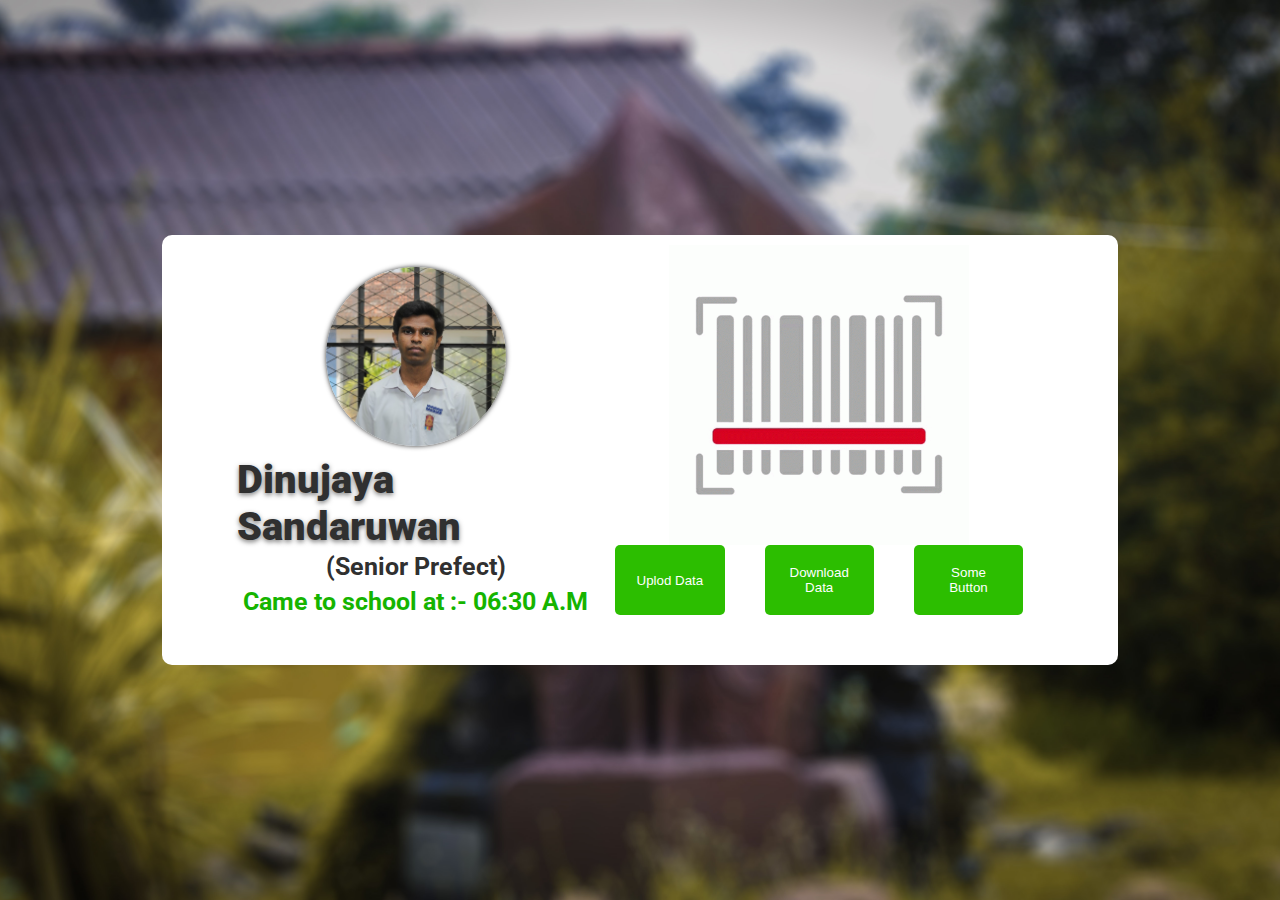
<file: index.html>
<!DOCTYPE html>
<html lang="en">
<head>
    <meta charset="UTF-8">
    <meta http-equiv="X-UA-Compatible" content="IE=edge">
    <meta name="viewport" content="width=device-width, initial-scale=1.0">
    <title>Prefect DB</title>
    <link rel="stylesheet" href="style.css">
    <link rel="preconnect" href="https://fonts.googleapis.com">
    <link rel="preconnect" href="https://fonts.gstatic.com" crossorigin>
    <link href="https://fonts.googleapis.com/css2?family=Roboto:ital,wght@0,100;0,700;1,100&display=swap" rel="stylesheet">
</head>
<body>

    <div class="main">
        <div class="st-info" id="guess1" data-letters="">
            <img src="img/me.jpeg" alt="" class="profile-pic">
            <h1 class="st-name" id="name">Dinujaya Sandaruwan</h1>
            <h1 class="role">(Senior Prefect)</h1>
            <h1 class="time" id="came_time">Came to school at :- 06:30 A.M</h1>
        </div>
        <div class="add-data">
            <div class="scan-info">
                <img src="img/bar-scan-gif.gif" alt="" class="scan-img">
            </div>
            <div class="push-btns">
                <button class="upload-data main-btn">Uplod Data</button>
                <button class="download-data main-btn">Download Data</button>
                <button class="test-btn main-btn">Some Button</button>
            </div>
        </div>
    </div>

    <script src="app.js"></script>
</body>
</html>
</file>
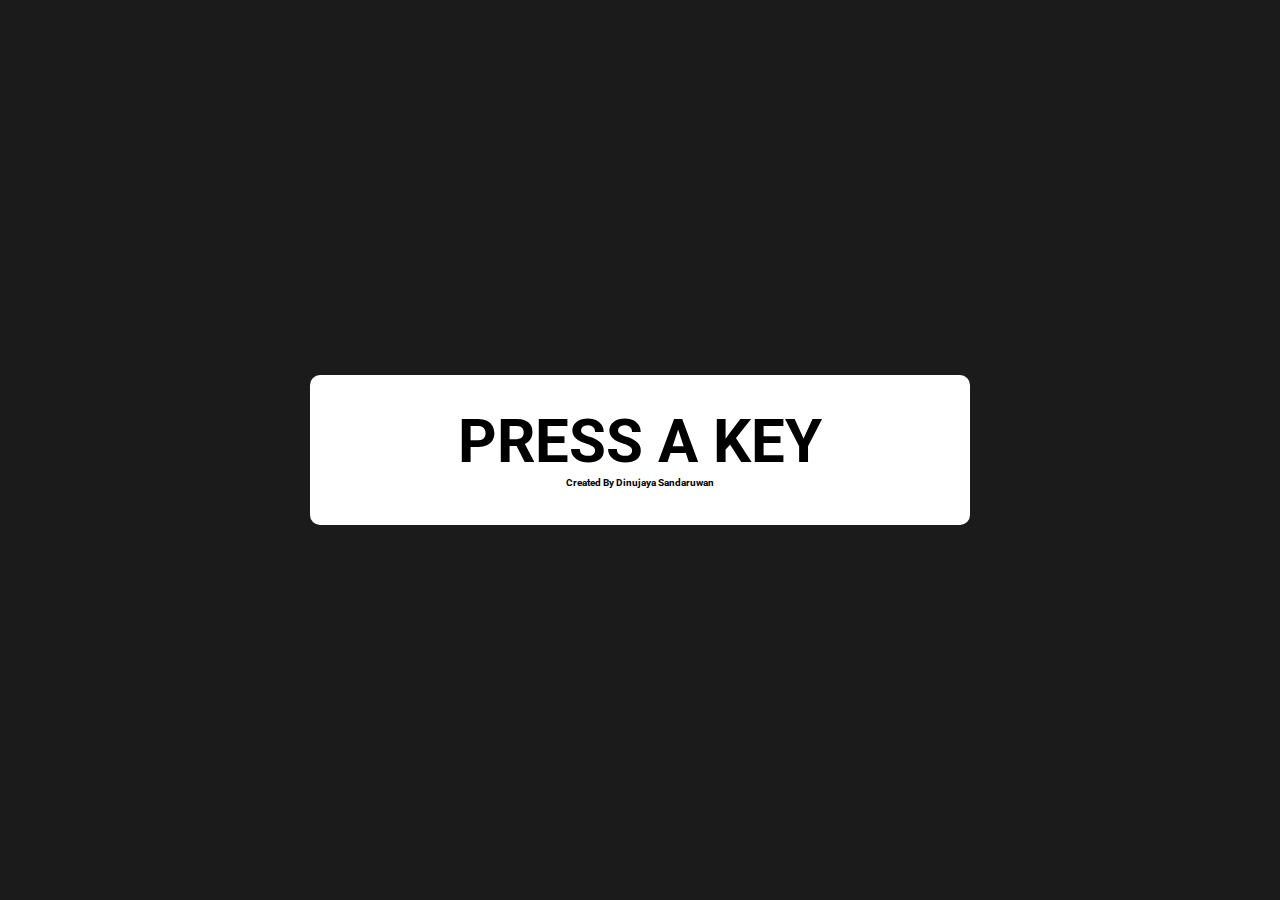
<file: js-key-ditect/index.html>
<!DOCTYPE html>
<html lang="en">
<head>
    <meta charset="UTF-8">
    <meta http-equiv="X-UA-Compatible" content="IE=edge">
    <meta name="viewport" content="width=device-width, initial-scale=1.0">
    <title>Document</title>
    <style>
        @import url('https://fonts.googleapis.com/css2?family=Roboto:ital,wght@0,100;0,700;1,100&display=swap');
        html{
            font-size: 6.25%;
        }

        body{
            background-color: rgb(27, 27, 27);
            font-family: 'Roboto', sans-serif;
        }
        div.main{
            position: absolute;
            top: 50%;
            left: 50%;
            transform: translate(-50%, -50%);
            width: 50%;
            height: 130px;
            background-color: white;
            border-radius: 10px;
            padding: 10px;

            display: flex;
            flex-direction: column;
            justify-content: center;
            align-items: center;
            font-size: 30rem;
        }
        span.letter{
            color: rgb(0, 17, 255);
        }
        h1.auther{
            font-size: 10rem;
            margin-top: 0px;
        }
        h1.main-text{
            margin: 0px;
        }

        @media only screen and (max-width: 900px){
            div.main{
                display: none;
            }
        }

        h1.small-screen{
            font-size: 30rem;
            text-align: center;
            margin-top: 100px;
            color: red;
        }

        @media only screen and (min-width: 900px){
            h1.small-screen{
                display: none;
            }
        }
    </style>
</head>
<body>

    <div class="main">
        <h1 class="main-text" id="main_text">PRESS A KEY</h1>
        <h1 class="auther">Created By Dinujaya Sandaruwan</h1>

    </div>

    <h1 class="small-screen">Please use a larger display..!</h1>
    
    <script>
        // var count_main = 0
        var count = 0

        // let let_1 = 0;
        // let let_2 = 0;
        // let let_3 = 0;
        // let let_4 = 0;
        // let currentGuess = document.querySelector('#guess' + currentGuessCount);


        // detect keypress (letter, backspace, enter, other)
        document.addEventListener('keydown', (e) => {
        console.log('keypress: ' + e.key);
        console.log(count);
        if (count == 0) {
            var let_1 = e.key;
            count == count +1; 
        } else if (count == 1) {
            var let_2 = e.key;
            count == count +1; 
        } else if (count == 2) {
            var let_3 = e.key;
            count == count +1; 
        } else if (count == 3) {
            var let_4 = e.key;
            count == count +1; 
        }

        count = count +1;
        // console.log(main_let_1)
        // console.log(main_let_2)
        // console.log(main_let_3)
        // console.log(main_let_4)
        var final_let = let_1 + let_2 + let_3 + let_4;
        // console.log(final_let)

        if (e.key == "Enter") {
            console.log(final_let)
            console.log("Saman")
        }
        
        var main_text = document.getElementById("main_text");
        main_text.innerHTML ='You Pressed : <span class="letter">' + e.key + '</span>';
        // console.log(e.key)
        // var i=0;
        // while (i < 3) {
        //     // console.log(e.key);
            
        //     i++;
        // }
            // if (e.key == "d") {
            //     document.body.style.backgroundColor = "green";
            // }
            // else{
            //     document.body.style.backgroundColor = "rgb(27, 27, 27)";
            // }
        });
        
        // count_main = count_main +1
    </script>
</body>
</html>
</file>
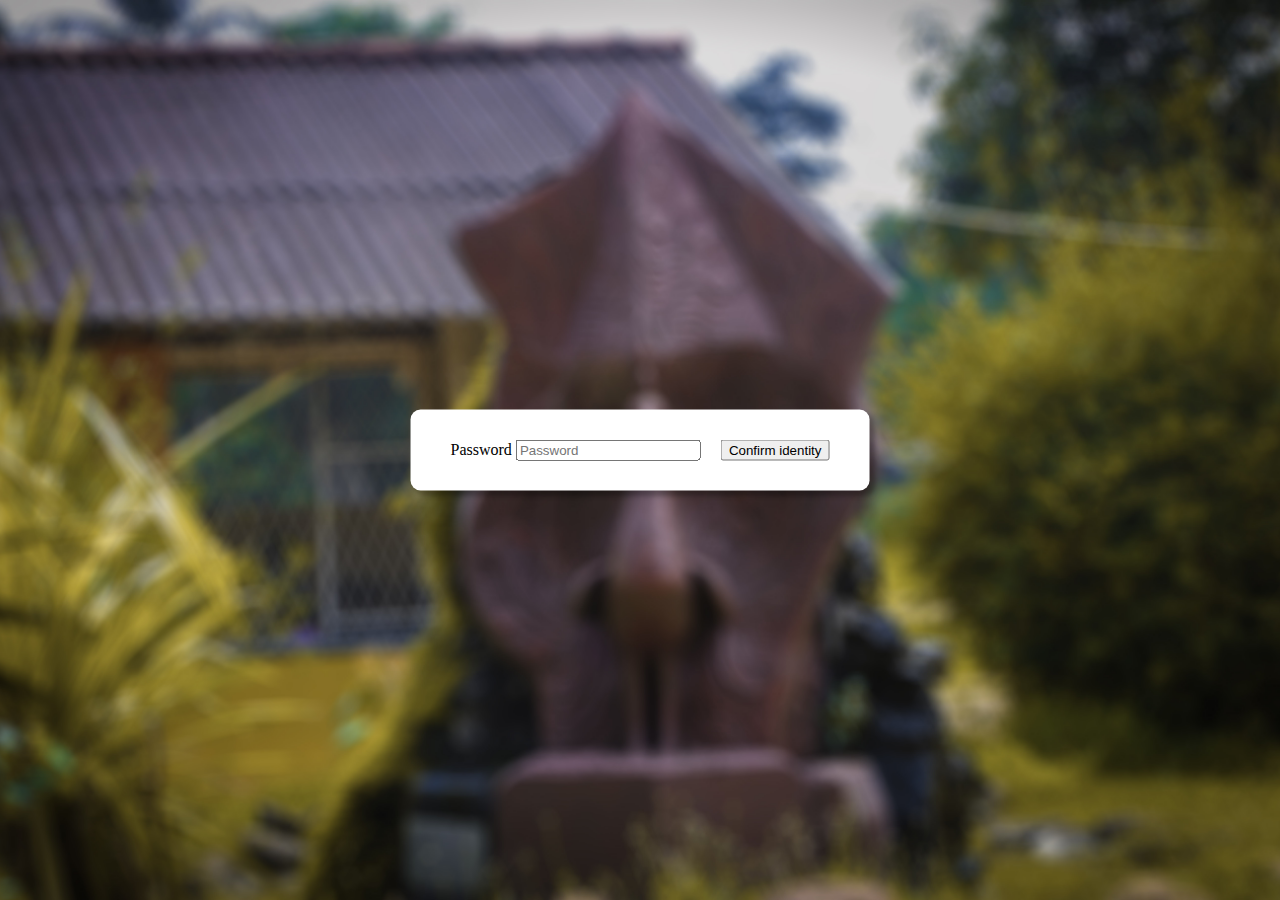
<file: db.html>
<!doctype html>
<html lang="en">
  <head>
    <!-- Required meta tags -->
    <meta charset="utf-8">
    <meta name="viewport" content="width=device-width, initial-scale=1">

    <!-- Bootstrap CSS -->
    <link href="https://cdn.jsdelivr.net/npm/bootstrap@5.1.3/dist/css/bootstrap.min.css" rel="stylesheet" integrity="sha384-1BmE4kWBq78iYhFldvKuhfTAU6auU8tT94WrHftjDbrCEXSU1oBoqyl2QvZ6jIW3" crossorigin="anonymous">
    <!-- My Local CSS -->
    <link rel="stylesheet" href="ui.css">
    <link rel="stylesheet" href="db.css">

    <title>Data Table</title>
  </head>
  <body>

<!-- ::::::::::::::::::::::::::::::::::::::::::::::::::::::::::::::::::::::::::::::::::::::::::::::::::::::::::::::::::::::::::::::
                                                User Password Test
:::::::::::::::::::::::::::::::::::::::::::::::::::::::::::::::::::::::::::::::::::::::::::::::::::::::::::::::::::::::::::::: -->

    <div class="user-identify" id="user_identify">
            <div class="col-auto">
              <label for="user_test_password" class="visually-hidden">Password</label>
              <input type="password" class="form-control" id="user_test_password" placeholder="Password">
            </div>
            <div class="col-auto">
              <button class="btn btn-primary" onclick=user_test() >Confirm identity</button>
            </div>
    </div>


<!-- ::::::::::::::::::::::::::::::::::::::::::::::::::::::::::::::::::::::::::::::::::::::::::::::::::::::::::::::::::::::::::::::
                                                Nave Bar
:::::::::::::::::::::::::::::::::::::::::::::::::::::::::::::::::::::::::::::::::::::::::::::::::::::::::::::::::::::::::::::: -->
    <div class="main-ui" id="main_ui">
        <div class="nav-bar">
            <nav class="navbar navbar-expand-lg navbar-dark bg-dark">
                <div class="container-fluid">
                  <a class="navbar-brand" href="#">Mayurapada Prefect Databse</a>
                  <button class="navbar-toggler" type="button" data-bs-toggle="collapse" data-bs-target="#navbarSupportedContent" aria-controls="navbarSupportedContent" aria-expanded="false" aria-label="Toggle navigation">
                    <span class="navbar-toggler-icon"></span>
                  </button>
                  <div class="collapse navbar-collapse" id="navbarSupportedContent">
                    <ul class="navbar-nav me-auto mb-2 mb-lg-0">
                    <!-- Normal Links -->
                      <li class="nav-item">
                        <a class="nav-link active" aria-current="page" href="#">Home</a>
                      </li>
                      <li class="nav-item">
                        <a class="nav-link active" aria-current="page" href="#">Remove Filters</a>
                      </li>

                      <!-- Dropdown Manus -->
                      <li class="nav-item dropdown">
                        <a class="nav-link dropdown-toggle active" href="#" id="navbarDropdown" role="button" data-bs-toggle="dropdown" aria-expanded="false">
                            Filter Role
                        </a>
                        <ul class="dropdown-menu" aria-labelledby="navbarDropdown">
                          <li><a class="dropdown-item" href="#">Senoir Prefects</a></li>
                          <li><a class="dropdown-item" href="#">Junior Prefects</a></li>
                          <li><hr class="dropdown-divider"></li>
                          <li><a class="dropdown-item" href="#">Show All Data</a></li>
                        </ul>
                      </li>

                      <li class="nav-item dropdown">
                        <a class="nav-link dropdown-toggle active" href="#" id="navbarDropdown" role="button" data-bs-toggle="dropdown" aria-expanded="false">
                            Filter Grade
                        </a>
                        <ul class="dropdown-menu" aria-labelledby="navbarDropdown">
                          <li><a class="dropdown-item" href="#">Grade - 9</a></li>
                          <li><a class="dropdown-item" href="#">Grade - 10</a></li>
                          <li><a class="dropdown-item" href="#">Grade - 11</a></li>
                          <li><a class="dropdown-item" href="#">Grade - 12</a></li>
                          <li><a class="dropdown-item" href="#">Grade - 13</a></li>

                          <li><hr class="dropdown-divider"></li>
                          <li><a class="dropdown-item" href="#">Show All Data</a></li>
                        </ul>
                      </li>

                      <!-- Disabled Link by Bootstrap -->
                      <!-- <li class="nav-item">
                        <a class="nav-link disabled">Disabled</a>
                      </li> -->
                    </ul>
                    <form class="d-flex">
                      <input class="form-control me-2" type="date" placeholder="Search" aria-label="Search">
                      <button class="btn btn-outline-success" type="submit">Search</button>
                    </form>
                  </div>
                </div>
              </nav>
        </div>
    

<!-- ::::::::::::::::::::::::::::::::::::::::::::::::::::::::::::::::::::::::::::::::::::::::::::::::::::::::::::::::::::::::::::::
                                                table
:::::::::::::::::::::::::::::::::::::::::::::::::::::::::::::::::::::::::::::::::::::::::::::::::::::::::::::::::::::::::::::: -->

        <div class="student-tables">
            <div class="student-table-hedding">
                <h1>Date <span class="badge bg-secondary">2022/03/15</span></h1>
            </div>
            <div class="single-student-table">
                <table class="table table-hover table-striped table-light">
                    <thead>
                    <tr class="table-dark">
                        <th scope="col">#</th>
                        <th scope="col">Name</th>
                        <th scope="col">Class</th>
                        <th scope="col">Time</th>
                    </tr>
                    </thead>
                    <tbody>
                    <tr>
                        <th scope="row">1</th>
                        <td>K.A.L.L.D Wijewardhana</td>
                        <td>13-P</td>
                        <td>06:20:40 A.M</td>
                    </tr>
                    <tr>
                        <th scope="row">2</th>
                        <td>K.B.I Kumarasingha</td>
                        <td>13-A</td>
                        <td>06:20:41 A.M</td>
                    </tr>
                    <tr>
                        <th scope="row">3</th>
                        <td>T.G.R Randika</td>
                        <td>13-B</td>
                        <td>06:20:42 A.M</td>
                    </tr>
                    <tr>
                        <th scope="row">4</th>
                        <td>T.O.W.G.S.S Vimukthi</td>
                        <td>13-C</td>
                        <td>06:20:43 A.M</td>
                    </tr>
                    <tr>
                        <th scope="row">5</th>
                        <td>R.M.S D. Rathnayaka</td>
                        <td>13-D</td>
                        <td>06:20:44 A.M</td>
                    </tr>
                    <tr>
                        <th scope="row">6</th>
                        <td>T.M.J.L Tennakoon</td>
                        <td>13-E</td>
                        <td>06:20:45 A.M</td>
                    </tr>
                    <tr>
                        <th scope="row">7</th>
                        <td>J.M.T.D Jayasooriya</td>
                        <td>13-F</td>
                        <td>06:20:46 A.M</td>
                    </tr>
                    <tr>
                        <th scope="row">8</th>
                        <td>V.C.S Kulathilaka</td>
                        <td>13-G</td>
                        <td>06:20:47 A.M</td>
                    </tr>
                    <tr>
                        <th scope="row">9</th>
                        <td onclick="student_data()">A.M.D.S Bandara</td>
                        <td>13-H</td>
                        <td>06:20:48 A.M</td>
                    </tr>
                    <tr>
                        <th scope="row">10</th>
                        <td>D.W.S.P. Dehiwaththa</td>
                        <td>13-I</td>
                        <td>06:20:49 A.M</td>
                    </tr>
                    <tr>
                        <th scope="row">11</th>
                        <td>G.C.H Wijewardana</td>
                        <td>13-J</td>
                        <td>06:20:50 A.M</td>
                    </tr>
                    <tr>
                        <th scope="row">12</th>
                        <td>B.M.C.I.M Bannahaka</td>
                        <td>13-K</td>
                        <td>06:20:51 A.M</td>
                    </tr>
                    <tr>
                        <th scope="row">13</th>
                        <td>A.M.N.N Adikari</td>
                        <td>13-L</td>
                        <td>06:20:52 A.M</td>
                    </tr>
                    <tr>
                        <th scope="row">14</th>
                        <td>K.A.L.L.D Wijewardhana</td>
                        <td>13-M</td>
                        <td>06:20:53 A.M</td>
                    </tr>
                    <tr>
                        <th scope="row">15</th>
                        <td>K.B.I Kumarasingha</td>
                        <td>13-N</td>
                        <td>06:20:54 A.M</td>
                    </tr>
                    <tr>
                        <th scope="row">16</th>
                        <td>T.G.R Randika</td>
                        <td>13-O</td>
                        <td>06:20:55 A.M</td>
                    </tr>
                    <tr>
                        <th scope="row">17</th>
                        <td>T.O.W.G.S.S Vimukthi</td>
                        <td>13-P</td>
                        <td>06:20:56 A.M</td>
                    </tr>
                    <tr>
                        <th scope="row">18</th>
                        <td>R.M.S D. Rathnayaka</td>
                        <td>13-Q</td>
                        <td>06:20:57 A.M</td>
                    </tr>
                    <tr>
                        <th scope="row">19</th>
                        <td>T.M.J.L Tennakoon</td>
                        <td>13-R</td>
                        <td>06:20:58 A.M</td>
                    </tr>
                    <tr>
                        <th scope="row">20</th>
                        <td>J.M.T.D Jayasooriya</td>
                        <td>13-S</td>
                        <td>06:20:59 A.M</td>
                    </tr>
                    <tr>
                        <th scope="row">21</th>
                        <td>V.C.S Kulathilaka</td>
                        <td>13-T</td>
                        <td>06:20:12 A.M</td>
                    </tr>
                    <tr>
                        <th scope="row">22</th>
                        <td>A.M.D.S Bandara</td>
                        <td>13-U</td>
                        <td>06:20:13 A.M</td>
                    </tr>
                    <tr>
                        <th scope="row">23</th>
                        <td>D.W.S.P. Dehiwaththa</td>
                        <td>13-V</td>
                        <td>06:20:14 A.M</td>
                    </tr>
                    <tr>
                        <th scope="row">24</th>
                        <td>G.C.H Wijewardana</td>
                        <td>13-W</td>
                        <td>06:20:15 A.M</td>
                    </tr>
                    <tr>
                        <th scope="row">25</th>
                        <td>B.M.C.I.M Bannahaka</td>
                        <td>13-X</td>
                        <td>06:20:16 A.M</td>
                    </tr>
                    <tr>
                        <th scope="row">26</th>
                        <td>A.M.N.N Adikari</td>
                        <td>13-Y</td>
                        <td>06:20:17 A.M</td>
                    </tr>
                    </tbody>
                </table>
            </div>

        </div>

<!-- ::::::::::::::::::::::::::::::::::::::::::::::::::::::::::::::::::::::::::::::::::::::::::::::::::::::::::::::::::::::::::::::
                                                Student Details
:::::::::::::::::::::::::::::::::::::::::::::::::::::::::::::::::::::::::::::::::::::::::::::::::::::::::::::::::::::::::::::: -->

        <!-- Button trigger modal -->
        <button type="button" class="btn btn-primary" id="toggle_student_data_model" data-bs-toggle="modal" data-bs-target="#staticBackdrop" style="display: none;">
        </button>
        
        <!-- Modal -->
        <div class="modal fade" id="staticBackdrop" data-bs-backdrop="static" data-bs-keyboard="false" tabindex="-1" aria-labelledby="staticBackdropLabel" aria-hidden="true">
            <div class="modal-dialog">
            <div class="modal-content">
                <div class="modal-header">
                <h5 class="modal-title" id="staticBackdropLabel">Syudent Data</h5>
                <button type="button" class="btn-close" data-bs-dismiss="modal" aria-label="Close"></button>
                </div>
                <div class="modal-body">
                Name :- Dinujaya Sandaruwan Bandara <br>
                Age :- 17 <br>
                Gender :- Male <br>
                Post :- Senior Prefect <br>
                Class :- 13-p <br>
                Mobile-No :- 076 458 8828              
                </div>
                <div class="modal-footer">
                <button type="button" class="btn btn-primary" data-bs-dismiss="modal">Close</button>
                </div>
            </div>
            </div>
        </div>


        <footer class="text-white text-center text-lg-start" style="background-color: #23242a;">
            <!-- Copyright -->
            <div class="text-center p-3" style="background-color: rgba(0, 0, 0, 0.2);">
                © 2022 Copyright: Mayurapada Central College
      </div>
        </footer>













    </div>
    <!-- Optional JavaScript; choose one of the two! -->

    <!-- Option 1: Bootstrap Bundle with Popper -->
    <script src="https://cdn.jsdelivr.net/npm/bootstrap@5.1.3/dist/js/bootstrap.bundle.min.js" integrity="sha384-ka7Sk0Gln4gmtz2MlQnikT1wXgYsOg+OMhuP+IlRH9sENBO0LRn5q+8nbTov4+1p" crossorigin="anonymous"></script>
    <script src="db.js"></script>

    <!-- Option 2: Separate Popper and Bootstrap JS -->
    <!--
    <script src="https://cdn.jsdelivr.net/npm/@popperjs/core@2.10.2/dist/umd/popper.min.js" integrity="sha384-7+zCNj/IqJ95wo16oMtfsKbZ9ccEh31eOz1HGyDuCQ6wgnyJNSYdrPa03rtR1zdB" crossorigin="anonymous"></script>
    <script src="https://cdn.jsdelivr.net/npm/bootstrap@5.1.3/dist/js/bootstrap.min.js" integrity="sha384-QJHtvGhmr9XOIpI6YVutG+2QOK9T+ZnN4kzFN1RtK3zEFEIsxhlmWl5/YESvpZ13" crossorigin="anonymous"></script>
    -->
  </body>
</html>
</file>
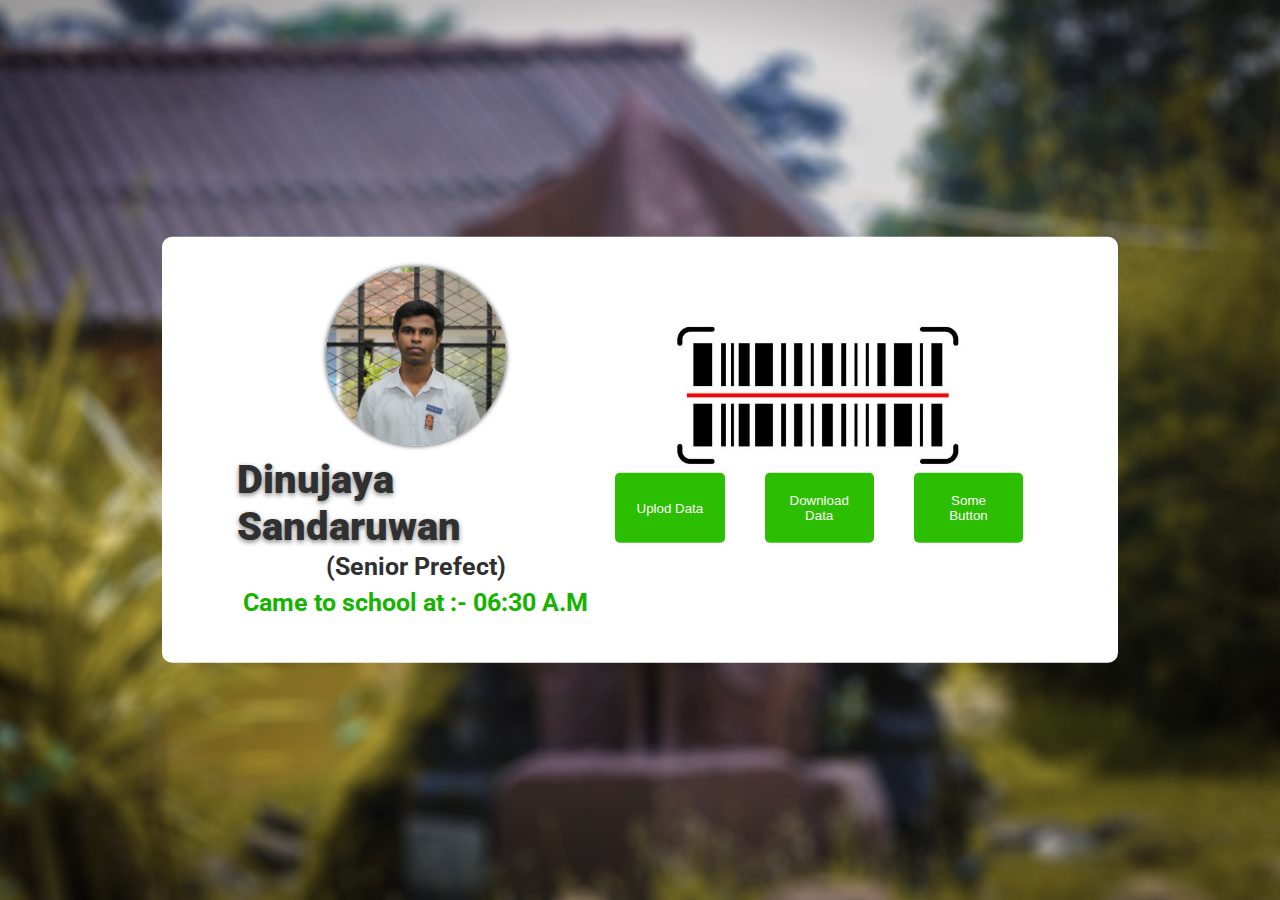
<file: testf.html>
<!DOCTYPE html>
<html lang="en">
<head>
    <meta charset="UTF-8">
    <meta http-equiv="X-UA-Compatible" content="IE=edge">
    <meta name="viewport" content="width=device-width, initial-scale=1.0">
    <title>Prefect DB</title>
    <link rel="stylesheet" href="style.css">
    <link rel="preconnect" href="https://fonts.googleapis.com">
    <link rel="preconnect" href="https://fonts.gstatic.com" crossorigin>
    <link href="https://fonts.googleapis.com/css2?family=Roboto:ital,wght@0,100;0,700;1,100&display=swap" rel="stylesheet">
</head>
<body>

    <div class="main">
        <div class="st-info">
            <img src="img/me.jpeg" alt="" class="profile-pic">
            <h1 class="st-name" id="name">Dinujaya Sandaruwan</h1>
            <h1 class="role">(Senior Prefect)</h1>
            <h1 class="time">Came to school at :- 06:30 A.M</h1>
        </div>
        <div class="add-data">
            <div class="scan-info">
                <img src="img/bar-scan.jpg" alt="" class="scan-img">
            </div>
            <div class="push-btns">
                <button class="upload-data main-btn">Uplod Data</button>
                <button class="download-data main-btn">Download Data</button>
                <button class="test-btn main-btn">Some Button</button>
            </div>
        </div>
    </div>

    <script>
        const letters_patten = /[0-9]/;
        let currentGuessCount = 1;
        let currentGuess = document.querySelector('#guess' + currentGuessCount);
        //let currentLetters = currentGuess.dataset.letters;
        // ditact keypress (letter, backspace, other)
        document.addEventListener("keydown", (e) => {
            console.log('keypress: ' + e.key);

            //If key press is string of length is a letter
            let keypress = e.key;
            if (keypress.length == 1 && letters_patten.test(e.key)) {
               // If  a Letter 
                // let is_letter = ;
                console.log('is letter');
                updateLetters(keypress)
            }
            else if (e.key == 'Enter') {
                // submitGuess();
                // document.body.style.backgroundColor = "red";
                document.getElementById("name");
                
            }

        
        //update tile markup
        const updateTiles = () => {
            
        }



            // If backspeace
        });
    </script>
</body>
</html>
</file>
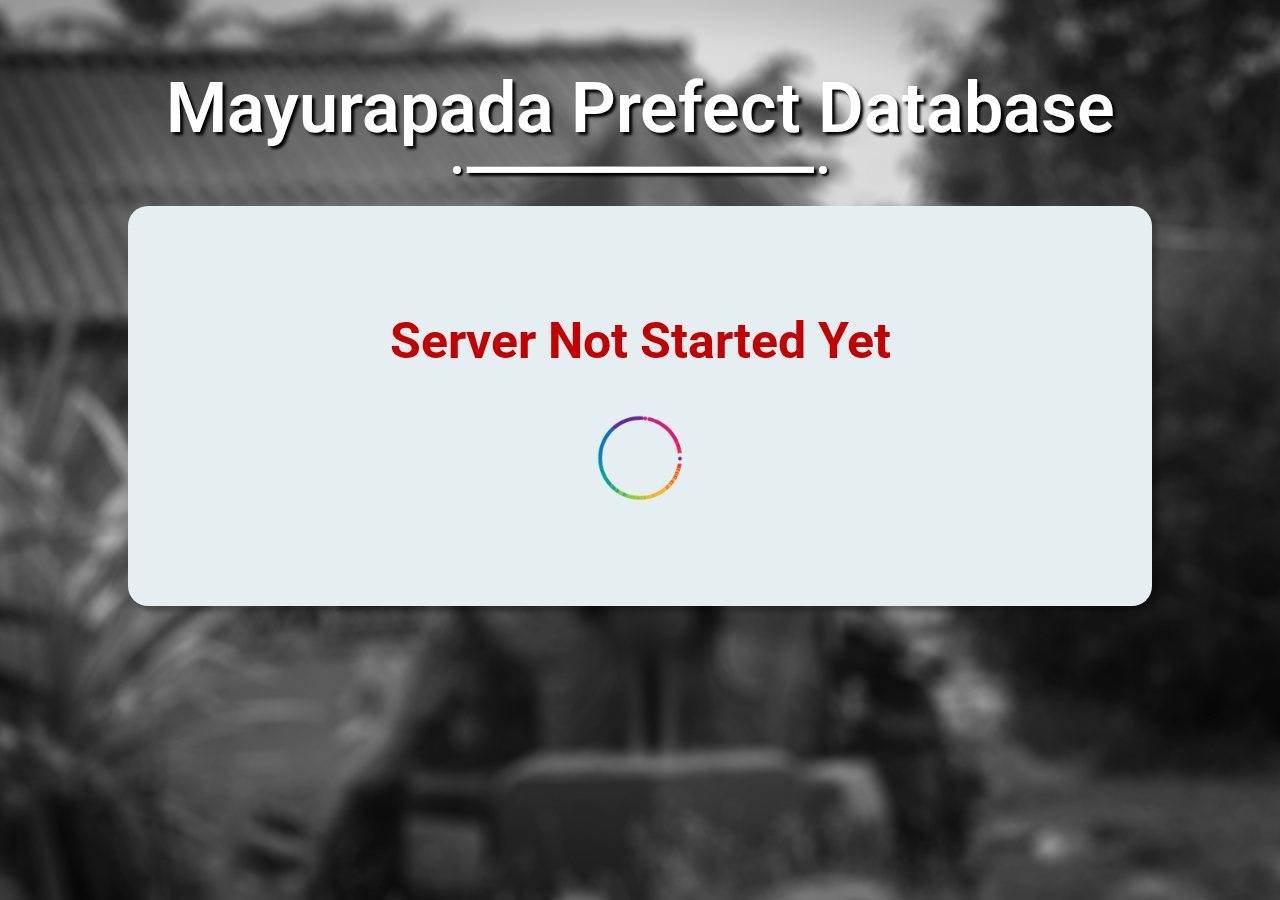
<file: ui.html>
<!DOCTYPE html>
<html lang="en">
<head>
    <meta charset="UTF-8">
    <meta http-equiv="X-UA-Compatible" content="IE=edge">
    <meta name="viewport" content="width=device-width, initial-scale=1.0">
    <title>UI</title>
    <link rel="stylesheet" href="ui.css">
</head>
<body>


    <h1 class="main-title">
        Mayurapada Prefect Database
    </h1>
    <div class="underline">
        <div class="left-cr"></div>
        <hr class="line">
        <div class="left-cr"></div>
    </div>


<!-- ::::::::::::::::::::::::::::::::::::::::::::::::::::::::::::::::::::::::::::::::::::::::::::::::::::::::::::::::::::::::::::::
                                                Screen Server (Main Ui)
:::::::::::::::::::::::::::::::::::::::::::::::::::::::::::::::::::::::::::::::::::::::::::::::::::::::::::::::::::::::::::::: -->
    <div class="main" id="screen_server">
        <img src="img/bar-scan-gif.gif" alt="" class="scan-img">
        <h1 class="put-card">Please put your card in <span class="red-light">red</span>  light</h1>
    </div>

<!-- ::::::::::::::::::::::::::::::::::::::::::::::::::::::::::::::::::::::::::::::::::::::::::::::::::::::::::::::::::::::::::::::
                                                After Indetified a bar code
:::::::::::::::::::::::::::::::::::::::::::::::::::::::::::::::::::::::::::::::::::::::::::::::::::::::::::::::::::::::::::::: -->

    <div class="after-scan-main" id="after_scan_main">  
        <div class="after-scan-main-insicde main-inside-left">
            <img src="img/profile-avater.png" alt="" class="avater" id="avater">
        </div>
        <div class="after-scan-main-insicde main-inside-right" id="guess1" data-letters="">
            <h1 class="st-name" id="name">Prefect Name</h1>
            <h1 class="role">(Senior or Junior)</h1>
            <h1 class="time" id="came_time">School Arrival Time</h1>
        </div>
    </div>

<!-- ::::::::::::::::::::::::::::::::::::::::::::::::::::::::::::::::::::::::::::::::::::::::::::::::::::::::::::::::::::::::::::::
                                                Alat Card Model Box
:::::::::::::::::::::::::::::::::::::::::::::::::::::::::::::::::::::::::::::::::::::::::::::::::::::::::::::::::::::::::::::: -->

    <div class="model-dark-bg" id="model_dark_bg"> 
        <div class="model-doble-ckeck">
            <h1>Your name is already included in the system..!</h1>
        </div>
    </div>

<!-- ::::::::::::::::::::::::::::::::::::::::::::::::::::::::::::::::::::::::::::::::::::::::::::::::::::::::::::::::::::::::::::::
                                                Uploading Data to server
:::::::::::::::::::::::::::::::::::::::::::::::::::::::::::::::::::::::::::::::::::::::::::::::::::::::::::::::::::::::::::::: -->
    <div class="upload-data-main" id="data_upload_main">
        <div class="progress-bar" style="--width: 10" data-label="Uploading..."></div>
        <h1 class="data-upload-text" id="data_upload_test">All Data Uploaded Successfully..!</h1>
        <h1 class="server-down" id="server_down">The server was shut down</h1>

    </div>

<!-- ::::::::::::::::::::::::::::::::::::::::::::::::::::::::::::::::::::::::::::::::::::::::::::::::::::::::::::::::::::::::::::::
                                                Server Not started Yet
:::::::::::::::::::::::::::::::::::::::::::::::::::::::::::::::::::::::::::::::::::::::::::::::::::::::::::::::::::::::::::::: -->

    <div class="not-started-main" id="not_started_main">
        <h1 class="class-server-not-title">Server Not Started Yet</h1>
        <img src="img/server_loading.gif" alt="" class="server-loading">
    </div>

    <script src="app.js"></script></body>
</html>
</file>
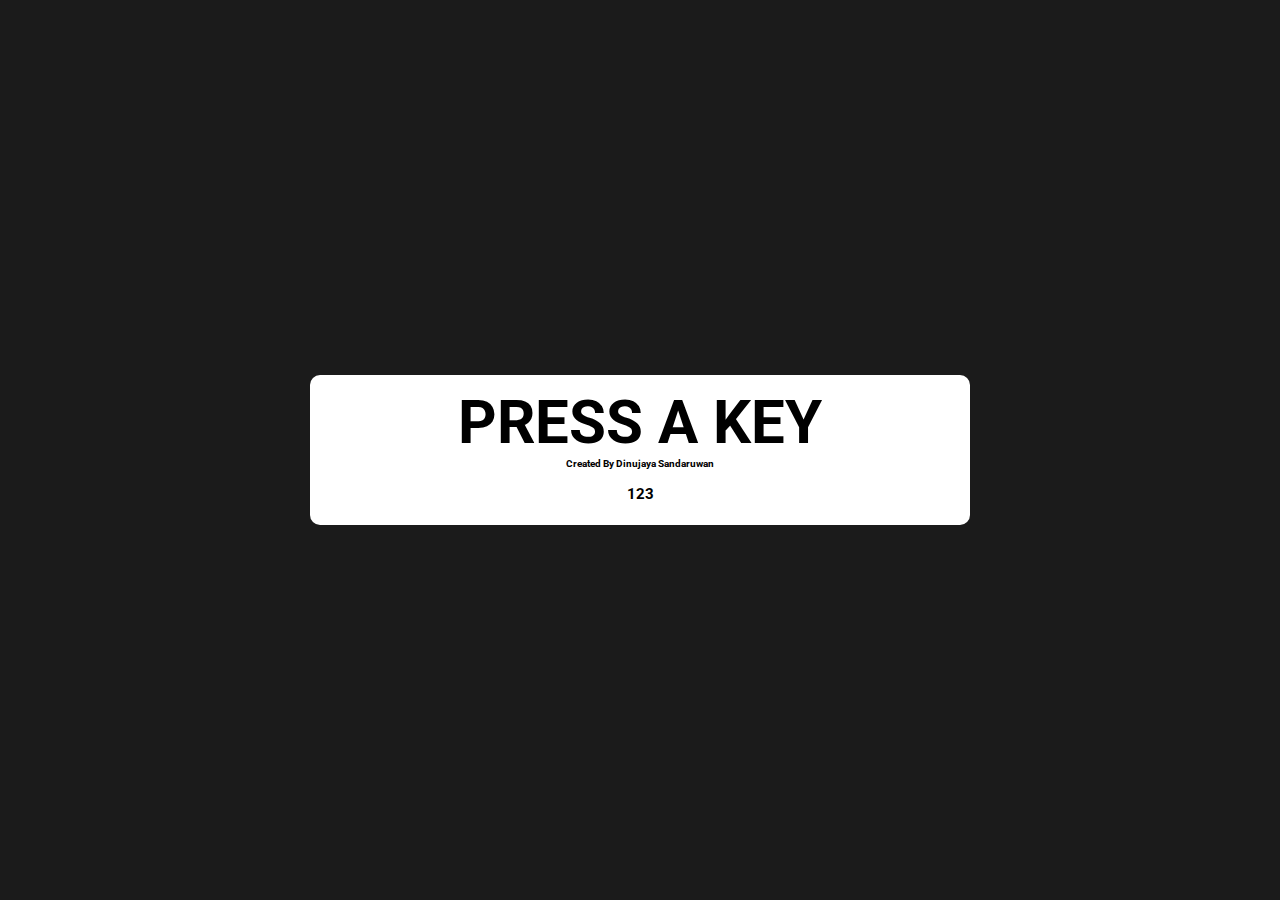
<file: js-key-ditect/test-1.html>
<!DOCTYPE html>
<html lang="en">
<head>
    <meta charset="UTF-8">
    <meta http-equiv="X-UA-Compatible" content="IE=edge">
    <meta name="viewport" content="width=device-width, initial-scale=1.0">
    <title>Document</title>
    <style>
        @import url('https://fonts.googleapis.com/css2?family=Roboto:ital,wght@0,100;0,700;1,100&display=swap');
        html{
            font-size: 6.25%;
        }

        body{
            background-color: rgb(27, 27, 27);
            font-family: 'Roboto', sans-serif;
        }
        div.main{
            position: absolute;
            top: 50%;
            left: 50%;
            transform: translate(-50%, -50%);
            width: 50%;
            height: 130px;
            background-color: white;
            border-radius: 10px;
            padding: 10px;

            display: flex;
            flex-direction: column;
            justify-content: center;
            align-items: center;
            font-size: 30rem;
        }
        span.letter{
            color: rgb(0, 17, 255);
        }
        h1.auther{
            font-size: 10rem;
            margin-top: 0px;
        }
        h1.main-text{
            margin: 0px;
        }

        @media only screen and (max-width: 900px){
            div.main{
                display: none;
            }
        }

        h1.small-screen{
            font-size: 30rem;
            text-align: center;
            margin-top: 100px;
            color: red;
        }

        @media only screen and (min-width: 900px){
            h1.small-screen{
                display: none;
            }
        }

        div.js-test{
            display: flex;
        
        }
        h1.numb{
            font-size: 15rem;
        }
    </style>
</head>
<body>

    <div class="main">
        <h1 class="main-text" id="main_text">PRESS A KEY</h1>
        <h1 class="auther">Created By Dinujaya Sandaruwan</h1>

        <div class="js-test">
            <h1 id="text_1" class="numb">1</h1>
            <h1 id="text_2" class="numb">2</h1>
            <h1 id="text_3" class="numb">3</h1>
        </div>

    </div>

    <h1 class="small-screen">Please use a larger display..!</h1>
    
    <script>

        // var count_1 = 1
        // var count_2 = true
        // var count_4 = true

        // if (count_1 == 1){
        //     document.addEventListener('keydown', (e) => { 
        //         let let_1 = e.key;
        //         var text_1 = document.getElementById("text_1");
        //         text_1.innerText = let_1;

        //         var main_text = document.getElementById("main_text");
        //         main_text.innerHTML ='You Pressed : <span class="letter">' + e.key + '</span>';

        //         });

        //     console.log(count_1)
        //     count_1 = 0;
        // }


        // console.log("end")


        document.addEventListener('keydown', (e) => { 
            if (e.key == "1") {
                var one = 1    
            }
            else if (e.key == "2") {
                var tow = 1    
            }
            else if (e.key == "3") {
                var three = 1    
            }
            else if (e.key == "4") {
                var four = 1    
            }
            else if (e.key == "5") {
                var five = 1    
            }
            else if (e.key == "6") {
                var six = 1    
            }
            else if (e.key == "7") {
                var seven = 1    
            }
            else if (e.key == "8") {
                var eight = 1    
            }
            else if (e.key == "9") {
                var nine = 1    
            }
        });

    
    </script>
</body>
</html>
</file>
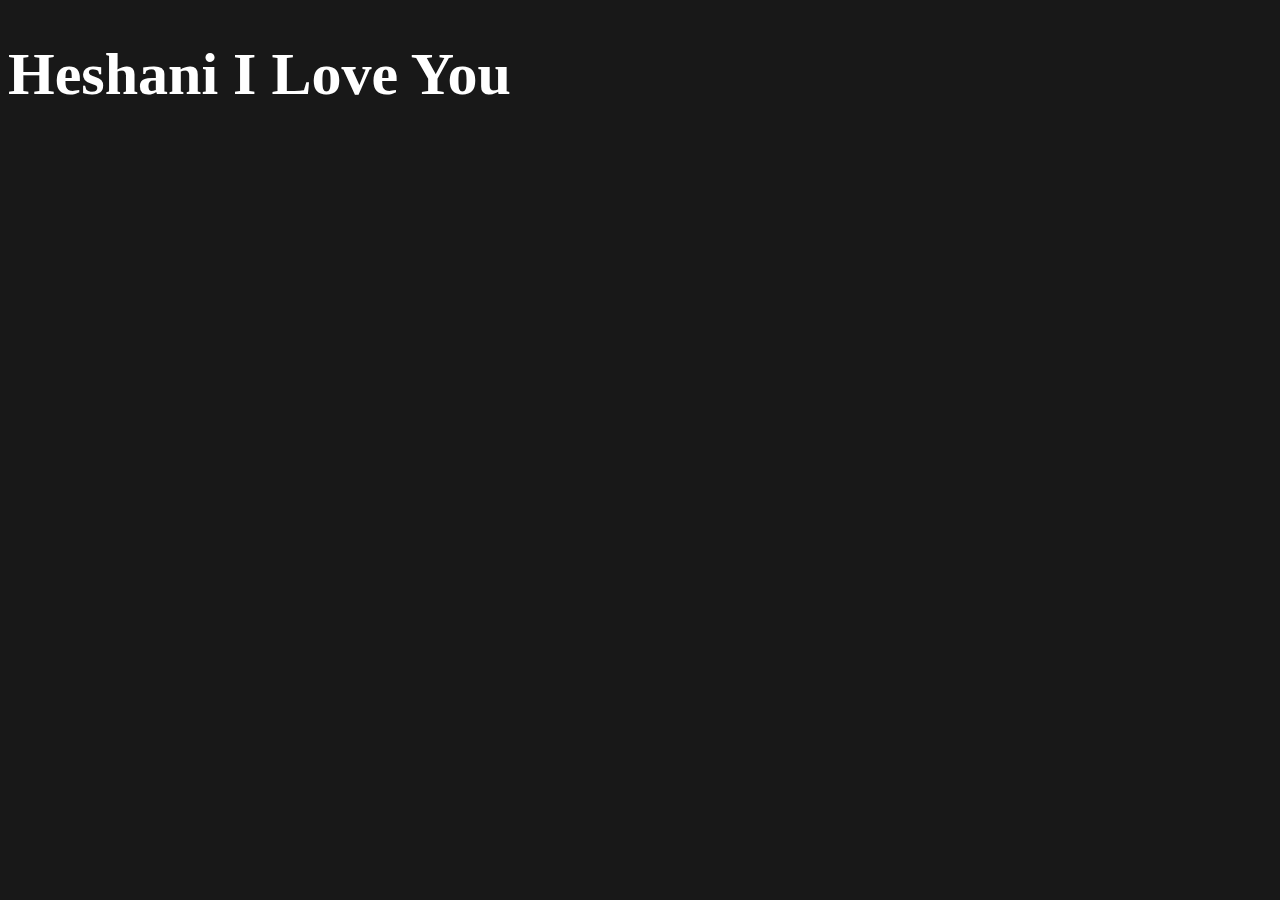
<file: js-key-ditect/test3.html>
<!DOCTYPE html>
<html lang="en">
<head>
    <meta charset="UTF-8">
    <meta http-equiv="X-UA-Compatible" content="IE=edge">
    <meta name="viewport" content="width=device-width, initial-scale=1.0">
    <title>Document</title>
    <style>
        body{
            background-color: rgb(24, 24, 24);
        }
        h1{
            font-size: 60px;
            color: white;
        }
    </style>
</head>
<body>

    <div data-letters="">
        <h1 id="guss" >Heshani I Love You</h1>
    </div>




    <script>
        let currentGuessCount = 1;
        const lettersPattern = /[0-9]/; // /^[A-Za-z][A-Za-z0-9]*$/;

        document.addEventListener('keydown', (e) => {
        //console.log('keypress: ' + e.key);
        let keypress = e.key;
        if (currentGuessCount < 7) {
        if (
        keypress.length == 1 &&
        lettersPattern.test(e.key) &&
        currentGuess.dataset.letters.length < 5
        ) {
        //console.log('is letter');
        updateLetters(keypress);
        } else if (e.key == 'Backspace' && currentGuess.dataset.letters != '') {
        //console.log('is backspace');
        deleteFromLetters();
        } else if (e.key == 'Enter' && currentGuess.dataset.letters.length == 5) {
        submitGuess();
        }
    }
        });
    </script>
</body>
</html>
</file>
<file: style.css>
@import url('https://fonts.googleapis.com/css2?family=Roboto:ital,wght@0,100;0,700;1,100&display=swap');

:root{
    --main-font:'Roboto', sans-serif;
    --main-color: rgb(48, 48, 48);
}

html { 
    background: url(img/bg.jpg) no-repeat center center fixed; 
    -webkit-background-size: cover;
    -moz-background-size: cover;
    -o-background-size: cover;
    background-size: cover;

    font-size: 6.25%;
}


body{
    /* background-color: rgb(0, 91, 228); */
    /* background-image: url(img/me.jpeg); */
}

div.main{
    display: flex;
    justify-content: center;
    align-items: center;
    /* height: 100vh; */
    position: absolute;
    top: 50%;
    left: 50%;
    transform: translate(-50%, -50%);
    /* outline: 3px solid yellow; */
    width: 70%;
    background-color: #fff;
    border-radius: 10px;
    padding: 30px;
}

div.st-info{
    /* outline: 3px solid red; */
    /* background-color: aliceblue; */
    /* height: 20px; */
    width: 40%;
    display: flex;
    flex-direction: column;
    align-items: center;
    /* margin: auto; */
}

div.add-data{
    /* outline: 3px solid rgb(0, 255, 0); */
    /* height: 20px; */
    width: 50%;
    /* margin: auto; */
    
}

img.profile-pic{
    width: 50%;
    border-radius: 50%;
    box-shadow: 0px 0px 5px var(--main-color);
    
}
h1.st-name{
    font-family: var(--main-font);
    font-size: 40rem;
    color: var(--main-color);
    font-weight: 900;
    text-shadow: 0px 2px 5px rgba(1, 1, 1, 0.5);
    margin-top: 10px;
}
h1.role{
    font-family: var(--main-font);
    color: var(--main-color);
    font-size: 25rem;
    margin-top: -25px;
}
h1.time{
    font-family: var(--main-font);
    margin-top: -10px;
    color: rgb(21, 180, 0);
    font-size: 25rem;
}

div.scan-info{
    /* outline: 3px solid red; */
    height: 50%;
    display: flex;
    justify-content: center;
}

img.scan-img{
    width: 300px;
    margin-top: -20px;
    margin-bottom: -20px;
}
button.main-btn{
    padding: 20px;
    width: 25%;
    margin: 20px 20px 20px 20px;
    background-color: rgb(44, 190, 0);
    border: none;
    border-radius: 5px;
    color: #fff;
    cursor: pointer;
}
div.push-btns{
    display: flex;
    justify-content: center;
    /* outline: 3px solid red; */
}
</file>
<file: ui.css>
@import url('https://fonts.googleapis.com/css2?family=Roboto:ital,wght@0,100;0,700;1,100&display=swap');

:root{
    --main-font:'Roboto', sans-serif;
    --main-color: rgb(48, 48, 48);
}

body { 
    background: url(img/bg-black-white.jpg) no-repeat center center fixed; 
    -webkit-background-size: cover;
    -moz-background-size: cover;
    -o-background-size: cover;
    background-size: cover;
    margin: 0;
}

/* ::::::::::::::::::::::::::::::::::::::::::::::::::::::::::::::::::::::::::::::::::::::::::::::::::::::::::::::::::::::::::::::
            Screen Server (Main Ui)
:::::::::::::::::::::::::::::::::::::::::::::::::::::::::::::::::::::::::::::::::::::::::::::::::::::::::::::::::::::::::::::: */

h1.main-title{
    text-align: center;
    padding-top: 20px;
    font-family: 'Roboto', sans-serif;
    font-weight: 600;
    font-size: 70px;
    color: white;
    text-shadow: 3px 3px 3px black;
}
div.underline{
    width: 30%;
    margin: auto;
    margin-top: 0px;
    display: flex;
    height: 10px;
    margin-top: -30px;

    /* outline: 2px solid red; */
}
hr.line{
    height: 5px;
    background-color: white;
    width: 90%;
    margin: 0;
    padding: 0;
    box-shadow: 3px 3px 3px black;
}
div.left-cr{
    background-color: white;
    border-radius: 50%;
    width: 8px;
    height: 8px;
    margin: 0px 5px 0px 5px;
    box-shadow: 2px 2px 2px black;

}

img.scan-img{
    width: 22%;
    border-radius: 20px;
    
}
div.main{
    background-color: white;
    width: 80%;
    margin: auto;
    margin-top: 30px;
    border-radius: 20px;
    box-shadow: 5px 5px 5px rgba(0, 0, 0, 0.3);
    height: 400px;
    display: flex;
    flex-direction: column;
    justify-content: center;
    align-items: center;
    font-family: 'Roboto', sans-serif;
    font-size: 20px;
    color: rgb(29, 29, 29);
    font-weight: 700;

    display: none;
}

span.red-light{
    color: red;
}
h1.put-card{
    margin-top: -10px;
    font-weight: 700;
}

/* ::::::::::::::::::::::::::::::::::::::::::::::::::::::::::::::::::::::::::::::::::::::::::::::::::::::::::::::::::::::::::::::
            After Indentified a Bar code
:::::::::::::::::::::::::::::::::::::::::::::::::::::::::::::::::::::::::::::::::::::::::::::::::::::::::::::::::::::::::::::: */


div.after-scan-main{
    width: 40%;
    margin: auto;
    background-color: white;
    border-radius: 20px;
    /* height: 400px; */
    margin-top: 30px;
    display: flex;
    flex-direction: column;
    padding: 20px;
    box-shadow: 5px 5px 5px rgba(0, 0, 0, 0.3);

}

img.avater{
    border-radius: 50%;
    width: 40%;
    box-shadow: 0px 0px 5px var(--main-color);
    margin-top: 20px;
    margin-bottom: 20px;
}

div.after-scan-main-insicde{
    /* width: 50%; */
    /* outline: 2px solid red; */
    display: flex;
    justify-content: center;
    align-items: center;
}

div.main-inside-right{
    /* width: 70%; */
    flex-direction: column;
    font-family: var(--main-font);
}
div.main-inside-left{
    /* width: 30%; */
    flex-direction: column;
    font-family: var(--main-font);
}

h1.st-name{
    font-family: var(--main-font);
    font-size: 50px;
    color: var(--main-color);
    font-weight: 900;
    text-shadow: 0px 2px 5px rgba(1, 1, 1, 0.5);
    margin-top: 10px;
}

h1.role{
    font-family: var(--main-font);
    color: var(--main-color);
    font-size: 35px;
    margin-top: -25px;
}
h1.time{
    font-family: var(--main-font);
    margin-top: -10px;
    color: rgb(21, 180, 0);
    font-size: 25px;
}

div.after-scan-main{
    display: none;
}

div.model-dark-bg{
    position: fixed;
    top: 0;
    bottom: 0;
    height: 100vh;
    width: 100vw;
    box-sizing: border-box;
    background: url(img/bg-black-white.jpg) no-repeat center center fixed; 
    -webkit-background-size: cover;
    -moz-background-size: cover;
    -o-background-size: cover;
    background-size: cover;

    display: flex;
    align-items: center;
    justify-content: center;

    opacity: 0;
    pointer-events: none;
    transition: opacity 0.3s ease;
}

div.show-model-bg{
    opacity: 100;
}

div.model-doble-ckeck{
    background-color: rgb(255, 27, 27);
    font-family: var(--main-font);
    color: white;
    padding: 20px;
    max-width: 100%;
    border-radius: 20px;
}



/* ::::::::::::::::::::::::::::::::::::::::::::::::::::::::::::::::::::::::::::::::::::::::::::::::::::::::::::::::::::::::::::::
            Database With Bootstrap
:::::::::::::::::::::::::::::::::::::::::::::::::::::::::::::::::::::::::::::::::::::::::::::::::::::::::::::::::::::::::::::: */

div.user-identify{
    position: absolute;
    left: 50%;
    top: 50%;
    transform: translate(-50%, -50%);
    /* outline: 2px solid red; */
    padding: 30px;
    border-radius: 10px;
    background-color: white;
    display: flex;
    justify-content: center;
    align-items: center;
    box-shadow: 5px 5px 5px rgba(0, 0, 0, 0.3);
    /* display: none; */
}

div.col-auto{
    margin-left: 10px;
    margin-right: 10px;
}

div.student-tables{
    width: 90%;
    margin: auto;
    margin-top: 30px;
}

div.single-student-table{
    border-radius: 10px;
    overflow: hidden;
    cursor: pointer;
    /* outline: 2px solid red; */
}

div.main-ui{
    display: none;
}


/* ::::::::::::::::::::::::::::::::::::::::::::::::::::::::::::::::::::::::::::::::::::::::::::::::::::::::::::::::::::::::::::::
            Uploading Data to server
:::::::::::::::::::::::::::::::::::::::::::::::::::::::::::::::::::::::::::::::::::::::::::::::::::::::::::::::::::::::::::::: */

div.upload-data-main{
    background-color: white;
    width: 80%;
    margin: auto;
    margin-top: 30px;
    border-radius: 20px;
    box-shadow: 5px 5px 5px rgba(0, 0, 0, 0.3);
    height: 400px;
    display: flex;
    flex-direction: column;
    justify-content: center;
    align-items: center;
    font-family: 'Roboto', sans-serif;
    font-size: 20px;
    color: rgb(29, 29, 29);
    font-weight: 700;

    display: none;

}

.progress-bar {
	position: relative;
	width: 500px;
	height: 3em;
	background-color: #111;
	border-radius: 1.5em;
	color: white;
}

.progress-bar::before {
    box-sizing: border-box;
	content: attr(data-label);
	display: flex;
	align-items: center;
	position: absolute;
	left: .5em;
	top: .5em;
	bottom: .5em;
	width: calc(var(--width, 0) * 1%);
	min-width: 2rem;
	max-width: calc(100% - 1em);
	background-color: #069;
	border-radius: 1em;
	padding: 1em;
}

h1.data-upload-text{
    color: green;
    display: none;
}

h1.server-down{
    color: red;
    display: none;
    margin-top: -10px;
    font-size: 20px;
}

/* ::::::::::::::::::::::::::::::::::::::::::::::::::::::::::::::::::::::::::::::::::::::::::::::::::::::::::::::::::::::::::::::
            Uploading Data to server
:::::::::::::::::::::::::::::::::::::::::::::::::::::::::::::::::::::::::::::::::::::::::::::::::::::::::::::::::::::::::::::: */

div.not-started-main{
    background-color: #e5eff1;
    width: 80%;
    margin: auto;
    margin-top: 30px;
    border-radius: 20px;
    box-shadow: 5px 5px 5px rgba(0, 0, 0, 0.3);
    height: 400px;
    display: flex;
    flex-direction: column;
    justify-content: center;
    align-items: center;
    font-family: 'Roboto', sans-serif;
    font-size: 25px;
    color: rgb(196, 0, 0);
    font-weight: 700;
}

img.server-loading{
    width: 150px;
    margin-top: -20px;
}
</file>
<file: db.css>
body { 
    background: url(img/bg.jpg) no-repeat center center fixed; 
    -webkit-background-size: cover;
    -moz-background-size: cover;
    -o-background-size: cover;
    background-size: cover;
    margin: 0;
}
</file>
